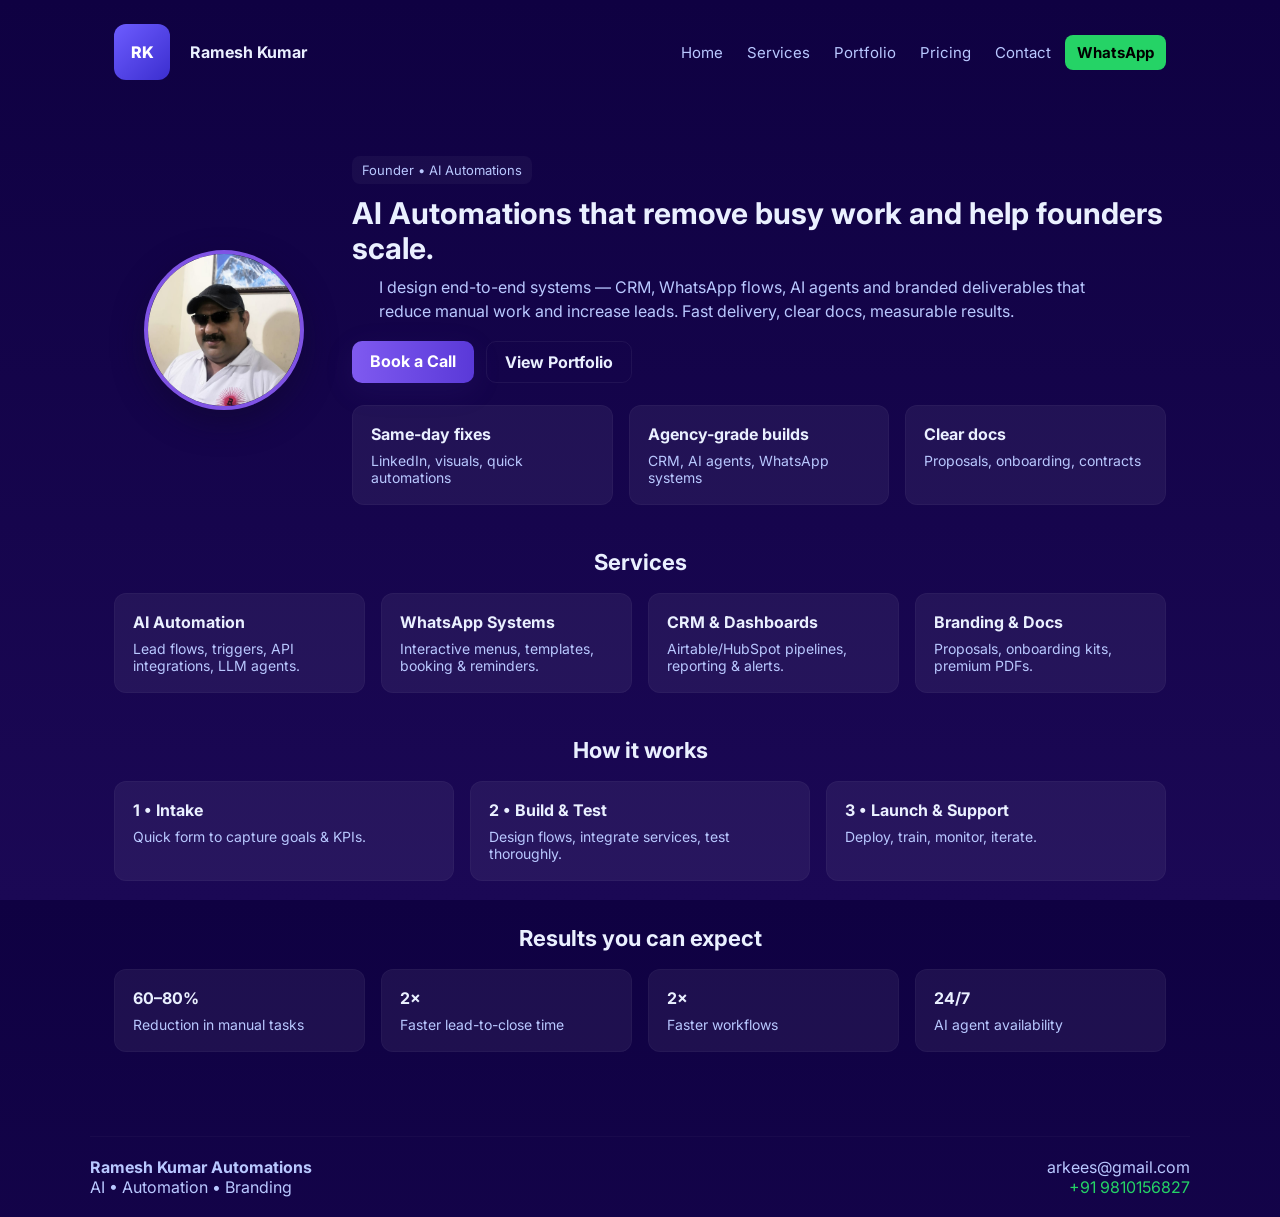
<file: index.html>
<!doctype html>
<html lang="en">
  <!-- Google Tag Manager -->
<script>(function(w,d,s,l,i){w[l]=w[l]||[];w[l].push({'gtm.start':
new Date().getTime(),event:'gtm.js'});var f=d.getElementsByTagName(s)[0],
j=d.createElement(s),dl=l!='dataLayer'?'&l='+l:'';j.async=true;j.src=
'https://www.googletagmanager.com/gtm.js?id='+i+dl;f.parentNode.insertBefore(j,f);
})(window,document,'script','dataLayer','GTM-5543WPR6');</script>
<!-- End Google Tag Manager -->
<head>
<meta charset="utf-8" />
<meta name="viewport" content="width=device-width,initial-scale=1" />
<title>Ramesh Kumar Automations — Home</title>
<meta name="description" content="AI automations, WhatsApp systems and CRM builds for founders." />
<link rel="icon" href="assets/favicon.ico" />
<link href="https://fonts.googleapis.com/css2?family=Inter:wght@300;400;600;700&display=swap" rel="stylesheet">
<link rel="stylesheet" href="assets/style.css">
<script src="assets/site.js" defer></script>
<!-- Google Analytics 4 (replace G-XXXXXXXXXX with your GA4 ID) -->
<script async src="https://www.googletagmanager.com/gtag/js?id=G-XXXXXXXXXX"></script>
<script>
window.dataLayer = window.dataLayer || [];
function gtag(){dataLayer.push(arguments);}
gtag('js', new Date());
gtag('config', 'G-XXXXXXXXXX');
</script>

<script type="application/ld+json">
{
  "@context":"https://schema.org",
  "@type":"ProfessionalService",
  "name":"Ramesh Kumar Automations",
  "url":"https://arkees1.github.io/ramesh-kumar-agency/",
  "logo":"https://arkees1.github.io/ramesh-kumar-agency/assets/ramesh.jpg",
  "sameAs":["https://www.linkedin.com/in/arkees1"],
  "telephone":"+919810156827",
  "email":"arkees@gmail.com",
  "description":"AI automations, WhatsApp systems, CRM integrations and premium agency deliverables."
}
</script>

</head>
<body>
<!-- Google Tag Manager (noscript) -->
<noscript><iframe src="https://www.googletagmanager.com/ns.html?id=GTM-5543WPR6"
height="0" width="0" style="display:none;visibility:hidden"></iframe></noscript>
<!-- End Google Tag Manager (noscript) -->
<header class="container header fade-up">
  <div class="brand"><div class="logo">RK</div><div style="margin-left:8px">Ramesh Kumar</div></div>
  <nav class="nav">
    <div class="nav-links">
      <a href="index.html">Home</a>
      <a href="services.html">Services</a>
      <a href="portfolio.html">Portfolio</a>
      <a href="pricing.html">Pricing</a>
      <a href="contact.html">Contact</a>
      <a class="cta track-whatsapp" href="https://wa.me/918010156827">WhatsApp</a>
    </div>
  </nav>
</header>

<main class="container">
  <section class="hero">
    <img src="assets/ramesh.jpg" alt="Ramesh" class="avatar">
    <div>
      <div class="kicker badge">Founder • AI Automations</div>
      <h1 class="fade-up">AI Automations that remove busy work and help founders scale.</h1>
      <p class="lead fade-up">I design end-to-end systems — CRM, WhatsApp flows, AI agents and branded deliverables that reduce manual work and increase leads. Fast delivery, clear docs, measurable results.</p>

      <div class="cta-row fade-up" style="margin-top:18px">
        <a class="btn btn-primary track-cta" href="contact.html">Book a Call</a>
        <a class="btn btn-ghost track-cta" href="portfolio.html">View Portfolio</a>
      </div>

      <div style="margin-top:22px" class="fade-up">
        <div class="grid">
          <div class="card"><strong>Same-day fixes</strong><div class="small">LinkedIn, visuals, quick automations</div></div>
          <div class="card"><strong>Agency-grade builds</strong><div class="small">CRM, AI agents, WhatsApp systems</div></div>
          <div class="card"><strong>Clear docs</strong><div class="small">Proposals, onboarding, contracts</div></div>
        </div>
      </div>
    </div>
  </section>

  <section class="section fade-up">
    <h2>Services</h2>
    <div class="grid">
      <div class="card"><strong>AI Automation</strong><div class="small">Lead flows, triggers, API integrations, LLM agents.</div></div>
      <div class="card"><strong>WhatsApp Systems</strong><div class="small">Interactive menus, templates, booking & reminders.</div></div>
      <div class="card"><strong>CRM & Dashboards</strong><div class="small">Airtable/HubSpot pipelines, reporting & alerts.</div></div>
      <div class="card"><strong>Branding & Docs</strong><div class="small">Proposals, onboarding kits, premium PDFs.</div></div>
    </div>
  </section>

  <section class="section fade-up">
    <h2>How it works</h2>
    <div class="grid">
      <div class="card"><strong>1 • Intake</strong><div class="small">Quick form to capture goals & KPIs.</div></div>
      <div class="card"><strong>2 • Build & Test</strong><div class="small">Design flows, integrate services, test thoroughly.</div></div>
      <div class="card"><strong>3 • Launch & Support</strong><div class="small">Deploy, train, monitor, iterate.</div></div>
    </div>
  </section>

  <section class="section fade-up">
    <h2>Results you can expect</h2>
    <div class="grid">
      <div class="card"><strong>60–80%</strong><div class="small">Reduction in manual tasks</div></div>
      <div class="card"><strong>2×</strong><div class="small">Faster lead-to-close time</div></div>
      <div class="card"><strong>2×</strong><div class="small">Faster workflows</div></div>
      <div class="card"><strong>24/7</strong><div class="small">AI agent availability</div></div>
    </div>
  </section>
</main>

<footer class="container footer fade-up">
  <div style="display:flex;justify-content:space-between;flex-wrap:wrap;align-items:center">
    <div><strong>Ramesh Kumar Automations</strong><div style="color:var(--muted)">AI • Automation • Branding</div></div>
    <div style="text-align:right">
      <a href="mailto:arkees@gmail.com" style="color:var(--muted);text-decoration:none">arkees@gmail.com</a><br>
      <a class="track-whatsapp" href="https://wa.me/918010156827" style="color:var(--wa);text-decoration:none">+91 9810156827</a>
    </div>
  </div>
</footer>

</body>
</html>
</file>
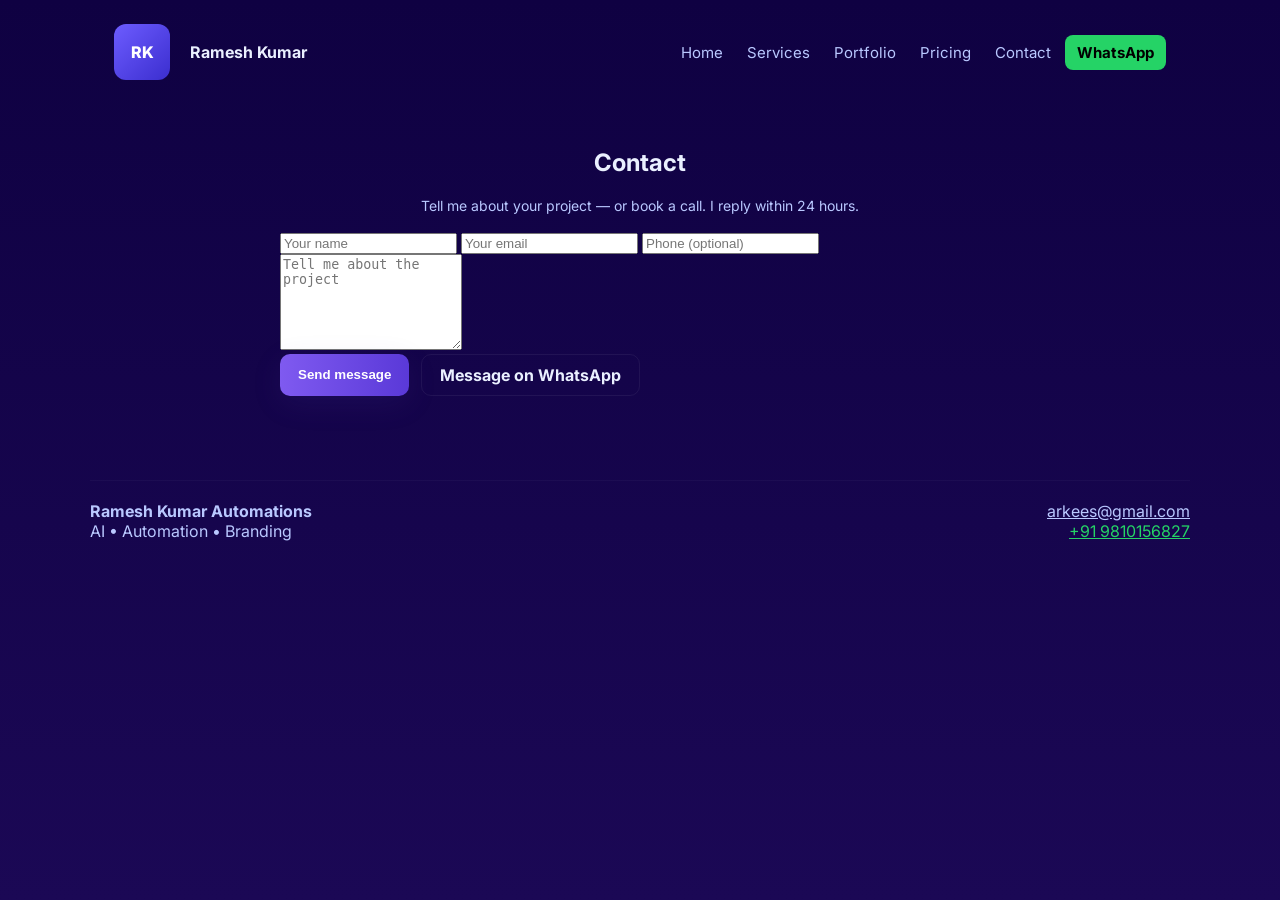
<file: contact.html>
<!doctype html>
<html lang="en">
<!-- Google Tag Manager -->
<script>(function(w,d,s,l,i){w[l]=w[l]||[];w[l].push({'gtm.start':
new Date().getTime(),event:'gtm.js'});var f=d.getElementsByTagName(s)[0],
j=d.createElement(s),dl=l!='dataLayer'?'&l='+l:'';j.async=true;j.src=
'https://www.googletagmanager.com/gtm.js?id='+i+dl;f.parentNode.insertBefore(j,f);
})(window,document,'script','dataLayer','GTM-5543WPR6');</script>
<!-- End Google Tag Manager -->
<head>
<meta charset="utf-8" />
<meta name="viewport" content="width=device-width,initial-scale=1" />
<title>Contact — Ramesh Kumar Automations</title>
<meta name="description" content="Contact form and booking for Ramesh Kumar Automations" />
<link rel="icon" href="assets/favicon.ico" />
<link href="https://fonts.googleapis.com/css2?family=Inter:wght@300;400;600;700&display=swap" rel="stylesheet">
<link rel="stylesheet" href="assets/style.css">
<script src="assets/site.js" defer></script>
<!-- Google Analytics 4 (replace G-XXXXXXXXXX with your GA4 ID) -->
<script async src="https://www.googletagmanager.com/gtag/js?id=G-XXXXXXXXXX"></script>
<script>
window.dataLayer = window.dataLayer || [];
function gtag(){dataLayer.push(arguments);}
gtag('js', new Date());
gtag('config', 'G-XXXXXXXXXX');
</script>

<script type="application/ld+json">
{
  "@context":"https://schema.org",
  "@type":"ProfessionalService",
  "name":"Ramesh Kumar Automations",
  "url":"https://arkees1.github.io/ramesh-kumar-agency/",
  "logo":"https://arkees1.github.io/ramesh-kumar-agency/assets/ramesh.jpg",
  "sameAs":["https://www.linkedin.com/in/arkees1"],
  "telephone":"+919810156827",
  "email":"arkees@gmail.com",
  "description":"AI automations, WhatsApp systems, CRM integrations and premium agency deliverables."
}
</script>

</head>
<body>
<!-- Google Tag Manager (noscript) -->
<noscript><iframe src="https://www.googletagmanager.com/ns.html?id=GTM-5543WPR6"
height="0" width="0" style="display:none;visibility:hidden"></iframe></noscript>
<!-- End Google Tag Manager (noscript) -->
<header class="container header fade-up">
  <div class="brand"><div class="logo">RK</div><div style="margin-left:8px">Ramesh Kumar</div></div>
  <nav class="nav">
    <div class="nav-links">
      <a href="index.html">Home</a>
      <a href="services.html">Services</a>
      <a href="portfolio.html">Portfolio</a>
      <a href="pricing.html">Pricing</a>
      <a href="contact.html">Contact</a>
      <a class="cta track-whatsapp" href="https://wa.me/918010156827">WhatsApp</a>
    </div>
  </nav>
</header>

<main class="container">
  <section style="text-align:center;margin-top:12px" class="fade-up">
    <h2>Contact</h2>
    <p class="small">Tell me about your project — or book a call. I reply within 24 hours.</p>
  </section>

  <form id="contact-form" action="https://formspree.io/f/mzzonljp" method="POST" class="fade-up" style="margin-top:18px;max-width:720px;margin-left:auto;margin-right:auto">
    <input type="text" name="name" placeholder="Your name" required>
    <input type="email" name="email" placeholder="Your email" required>
    <input type="text" name="phone" placeholder="Phone (optional)">
    <textarea name="message" rows="6" placeholder="Tell me about the project" required></textarea>
    <div style="display:flex;gap:12px">
      <button type="submit" class="btn btn-primary track-cta">Send message</button>
      <a href="https://wa.me/918010156827" class="btn btn-ghost track-whatsapp">Message on WhatsApp</a>
    </div>
  </form>
</main>

<div id="success" class="success-overlay" style="display:none;position:fixed;inset:0;background:rgba(0,0,0,0.7);align-items:center;justify-content:center;z-index:9999">
  <div style="background:rgba(11,11,20,0.95);padding:26px;border-radius:12px;max-width:420px;text-align:center;border:1px solid rgba(255,255,255,0.04)">
    <h3>Thanks — message sent ✅</h3>
    <p class="small">I have received your message and will reply within 24 hours.</p>
    <div style="display:flex;gap:10px;justify-content:center;margin-top:12px">
      <a href="index.html" class="btn btn-primary">Go to Homepage</a>
      <button class="btn btn-ghost" onclick="document.getElementById('success').style.display='none'">Close</button>
    </div>
  </div>
</div>

<footer class="container footer fade-up">
  <div style="display:flex;justify-content:space-between;flex-wrap:wrap;align-items:center">
    <div><strong>Ramesh Kumar Automations</strong><div style="color:var(--muted)">AI • Automation • Branding</div></div>
    <div style="text-align:right"><a href="mailto:arkees@gmail.com" style="color:var(--muted)">arkees@gmail.com</a><br><a class='track-whatsapp' href='https://wa.me/918010156827' style='color:var(--wa)'>+91 9810156827</a></div>
  </div>
</footer>

<script>
const form = document.getElementById('contact-form');
const success = document.getElementById('success');
form.addEventListener('submit', async (e)=>{
  e.preventDefault();
  const data = new FormData(form);
  try{
    const res = await fetch(form.action, { method:'POST', body:data, headers:{'Accept':'application/json'} });
    if(res.ok){ form.reset(); success.style.display='flex'; sendEvent('form_submit'); }
    else { alert('Submission failed — please try again.'); }
  }catch(err){ alert('Network error — please try again.'); }
});
function sendEvent(n){ try{ if(window.gtag) gtag('event', n); }catch(e){} }
</script>

</body>
</html>
</file>
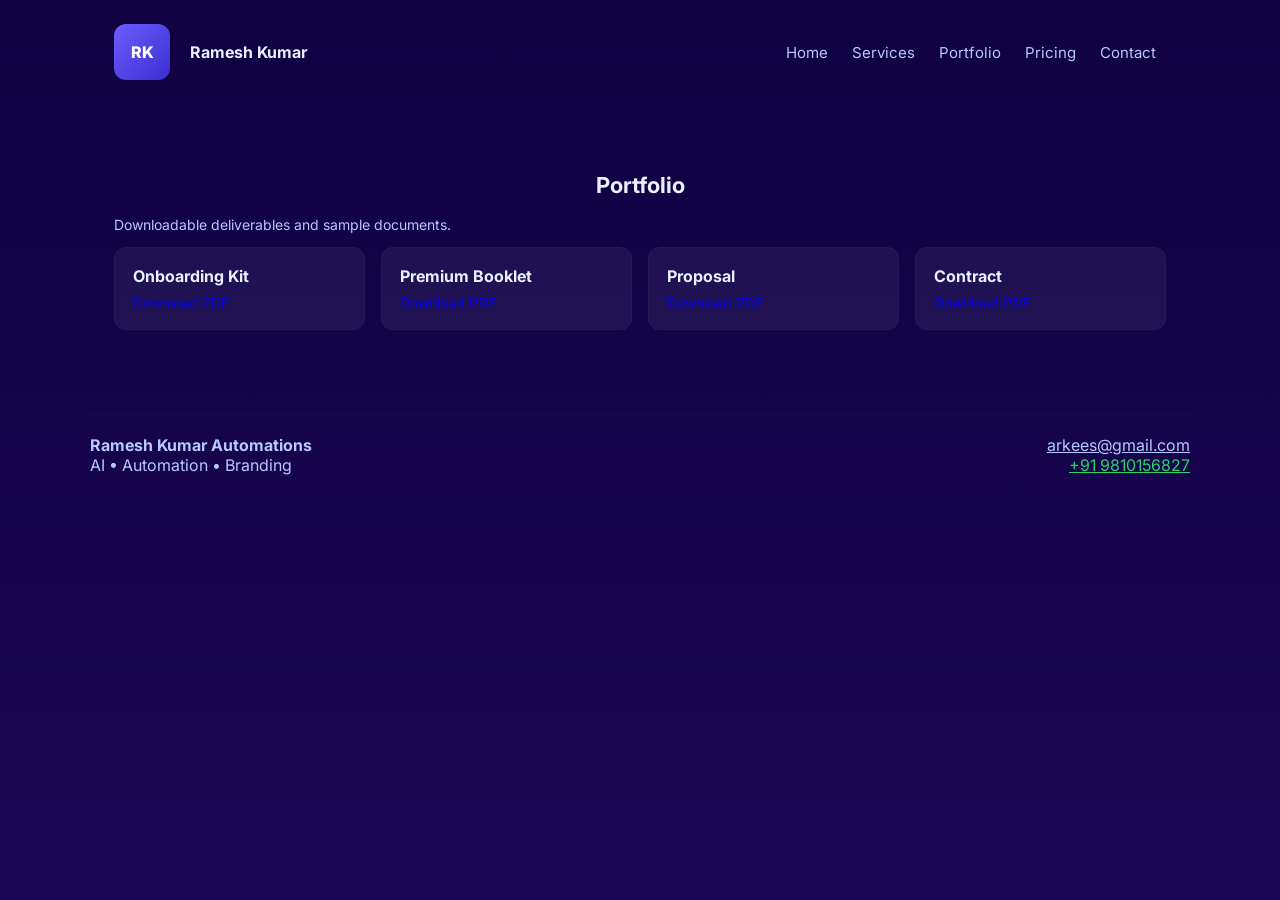
<file: portfolio.html>
<!doctype html>
<html lang="en">
  <!-- Google Tag Manager -->
<script>(function(w,d,s,l,i){w[l]=w[l]||[];w[l].push({'gtm.start':
new Date().getTime(),event:'gtm.js'});var f=d.getElementsByTagName(s)[0],
j=d.createElement(s),dl=l!='dataLayer'?'&l='+l:'';j.async=true;j.src=
'https://www.googletagmanager.com/gtm.js?id='+i+dl;f.parentNode.insertBefore(j,f);
})(window,document,'script','dataLayer','GTM-5543WPR6');</script>
<!-- End Google Tag Manager -->
<head>
<meta charset="utf-8" />
<meta name="viewport" content="width=device-width,initial-scale=1" />
<title>Portfolio — Ramesh Kumar Automations</title>
<meta name="description" content="Portfolio: downloadable kits and proposals." />
<link rel="icon" href="assets/favicon.ico" />
<link href="https://fonts.googleapis.com/css2?family=Inter:wght@300;400;600;700&display=swap" rel="stylesheet">
<link rel="stylesheet" href="assets/style.css">
<script src="assets/site.js" defer></script>
<!-- Google Analytics 4 (replace G-XXXXXXXXXX with your GA4 ID) -->
<script async src="https://www.googletagmanager.com/gtag/js?id=G-XXXXXXXXXX"></script>
<script>
window.dataLayer = window.dataLayer || [];
function gtag(){dataLayer.push(arguments);}
gtag('js', new Date());
gtag('config', 'G-XXXXXXXXXX');
</script>

<script type="application/ld+json">
{
  "@context":"https://schema.org",
  "@type":"ProfessionalService",
  "name":"Ramesh Kumar Automations",
  "url":"https://arkees1.github.io/ramesh-kumar-agency/",
  "logo":"https://arkees1.github.io/ramesh-kumar-agency/assets/ramesh.jpg",
  "sameAs":["https://www.linkedin.com/in/arkees1"],
  "telephone":"+919810156827",
  "email":"arkees@gmail.com",
  "description":"AI automations, WhatsApp systems, CRM integrations and premium agency deliverables."
}
</script>

</head>
<body>
<!-- Google Tag Manager (noscript) -->
<noscript><iframe src="https://www.googletagmanager.com/ns.html?id=GTM-5543WPR6"
height="0" width="0" style="display:none;visibility:hidden"></iframe></noscript>
<!-- End Google Tag Manager (noscript) -->
<header class="container header fade-up">
  <div class="brand"><div class="logo">RK</div><div style="margin-left:8px">Ramesh Kumar</div></div>
  <nav class="nav">
    <div class="nav-links">
      <a href="index.html">Home</a>
      <a href="services.html">Services</a>
      <a href="portfolio.html">Portfolio</a>
      <a href="pricing.html">Pricing</a>
      <a href="contact.html">Contact</a>
    </div>
  </nav>
</header>

<main class="container">
  <section class="section fade-up">
    <h2>Portfolio</h2>
    <p class="small">Downloadable deliverables and sample documents.</p>
    <div class="grid">
      <div class="card"><strong>Onboarding Kit</strong><div class="small"><a class="track-download" href="assets/Onboarding_Kit.pdf" download>Download PDF</a></div></div>
      <div class="card"><strong>Premium Booklet</strong><div class="small"><a class="track-download" href="assets/Premium_Booklet.pdf" download>Download PDF</a></div></div>
      <div class="card"><strong>Proposal</strong><div class="small"><a class="track-download" href="assets/Proposal.pdf" download>Download PDF</a></div></div>
      <div class="card"><strong>Contract</strong><div class="small"><a class="track-download" href="assets/Contract.pdf" download>Download PDF</a></div></div>
    </div>
  </section>
</main>

<footer class="container footer fade-up">
  <div style="display:flex;justify-content:space-between;flex-wrap:wrap;align-items:center">
    <div><strong>Ramesh Kumar Automations</strong><div style="color:var(--muted)">AI • Automation • Branding</div></div>
    <div style="text-align:right"><a href="mailto:arkees@gmail.com" style="color:var(--muted)">arkees@gmail.com</a><br><a class='track-whatsapp' href='https://wa.me/918010156827' style='color:var(--wa)'>+91 9810156827</a></div>
  </div>
</footer>

</body>
</html>
</file>
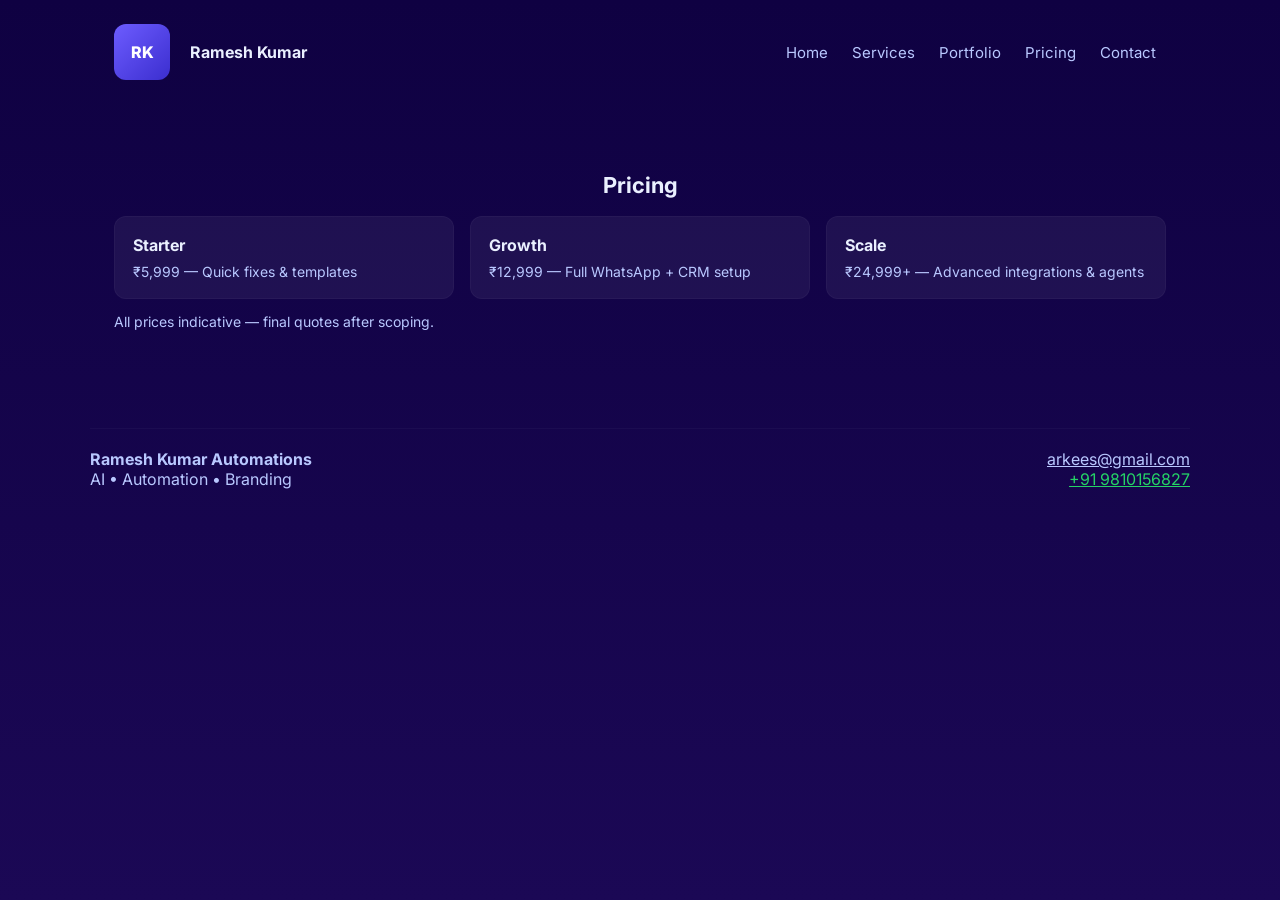
<file: pricing.html>
<!doctype html>
<html lang="en">
  <!-- Google Tag Manager -->
<script>(function(w,d,s,l,i){w[l]=w[l]||[];w[l].push({'gtm.start':
new Date().getTime(),event:'gtm.js'});var f=d.getElementsByTagName(s)[0],
j=d.createElement(s),dl=l!='dataLayer'?'&l='+l:'';j.async=true;j.src=
'https://www.googletagmanager.com/gtm.js?id='+i+dl;f.parentNode.insertBefore(j,f);
})(window,document,'script','dataLayer','GTM-5543WPR6');</script>
<!-- End Google Tag Manager -->
<head>
<meta charset="utf-8" />
<meta name="viewport" content="width=device-width,initial-scale=1" />
<title>Pricing — Ramesh Kumar Automations</title>
<meta name="description" content="Pricing guidance for automation services." />
<link rel="icon" href="assets/favicon.ico" />
<link href="https://fonts.googleapis.com/css2?family=Inter:wght@300;400;600;700&display=swap" rel="stylesheet">
<link rel="stylesheet" href="assets/style.css">
<script src="assets/site.js" defer></script>
<!-- Google Analytics 4 (replace G-XXXXXXXXXX with your GA4 ID) -->
<script async src="https://www.googletagmanager.com/gtag/js?id=G-XXXXXXXXXX"></script>
<script>
window.dataLayer = window.dataLayer || [];
function gtag(){dataLayer.push(arguments);}
gtag('js', new Date());
gtag('config', 'G-XXXXXXXXXX');
</script>

<script type="application/ld+json">
{
  "@context":"https://schema.org",
  "@type":"ProfessionalService",
  "name":"Ramesh Kumar Automations",
  "url":"https://arkees1.github.io/ramesh-kumar-agency/",
  "logo":"https://arkees1.github.io/ramesh-kumar-agency/assets/ramesh.jpg",
  "sameAs":["https://www.linkedin.com/in/arkees1"],
  "telephone":"+919810156827",
  "email":"arkees@gmail.com",
  "description":"AI automations, WhatsApp systems, CRM integrations and premium agency deliverables."
}
</script>

</head>
<body>
<!-- Google Tag Manager (noscript) -->
<noscript><iframe src="https://www.googletagmanager.com/ns.html?id=GTM-5543WPR6"
height="0" width="0" style="display:none;visibility:hidden"></iframe></noscript>
<!-- End Google Tag Manager (noscript) -->
<header class="container header fade-up">
  <div class="brand"><div class="logo">RK</div><div style="margin-left:8px">Ramesh Kumar</div></div>
  <nav class="nav">
    <div class="nav-links">
      <a href="index.html">Home</a>
      <a href="services.html">Services</a>
      <a href="portfolio.html">Portfolio</a>
      <a href="pricing.html">Pricing</a>
      <a href="contact.html">Contact</a>
    </div>
  </nav>
</header>

<main class="container">
  <section class="section fade-up">
    <h2>Pricing</h2>
    <div class="grid">
      <div class="card"><strong>Starter</strong><div class="small">₹5,999 — Quick fixes & templates</div></div>
      <div class="card"><strong>Growth</strong><div class="small">₹12,999 — Full WhatsApp + CRM setup</div></div>
      <div class="card"><strong>Scale</strong><div class="small">₹24,999+ — Advanced integrations & agents</div></div>
    </div>
    <p class="small" style="margin-top:14px">All prices indicative — final quotes after scoping.</p>
  </section>
</main>

<footer class="container footer fade-up">
  <div style="display:flex;justify-content:space-between;flex-wrap:wrap;align-items:center">
    <div><strong>Ramesh Kumar Automations</strong><div style="color:var(--muted)">AI • Automation • Branding</div></div>
    <div style="text-align:right"><a href="mailto:arkees@gmail.com" style="color:var(--muted)">arkees@gmail.com</a><br><a class='track-whatsapp' href='https://wa.me/918010156827' style='color:var(--wa)'>+91 9810156827</a></div>
  </div>
</footer>

</body>
</html>
</file>
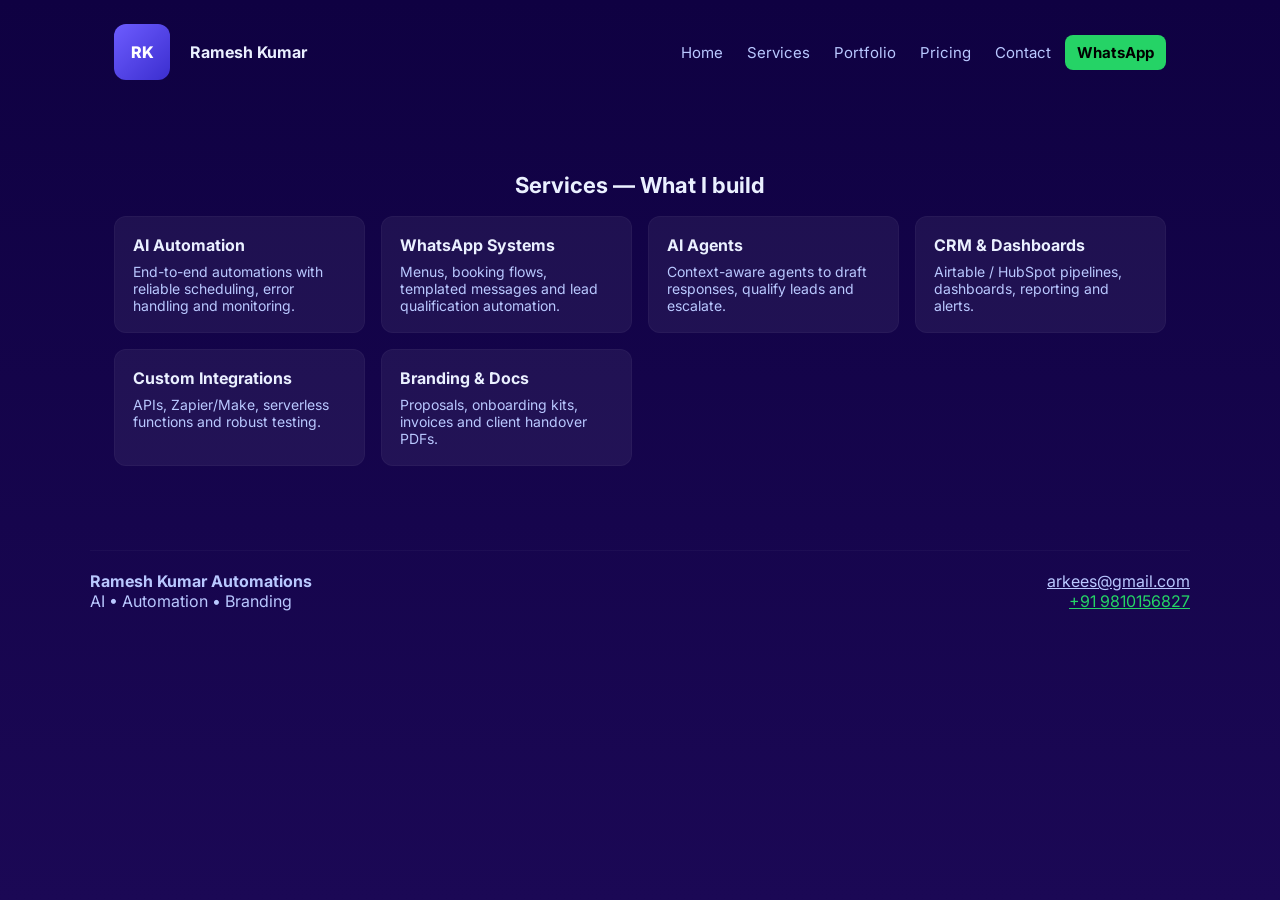
<file: services.html>
<!doctype html>
<html lang="en">
  <!-- Google Tag Manager -->
<script>(function(w,d,s,l,i){w[l]=w[l]||[];w[l].push({'gtm.start':
new Date().getTime(),event:'gtm.js'});var f=d.getElementsByTagName(s)[0],
j=d.createElement(s),dl=l!='dataLayer'?'&l='+l:'';j.async=true;j.src=
'https://www.googletagmanager.com/gtm.js?id='+i+dl;f.parentNode.insertBefore(j,f);
})(window,document,'script','dataLayer','GTM-5543WPR6');</script>
<!-- End Google Tag Manager -->
<head>
<meta charset="utf-8" />
<meta name="viewport" content="width=device-width,initial-scale=1" />
<title>Services — Ramesh Kumar Automations</title>
<meta name="description" content="Services: AI Automation, WhatsApp systems, CRM and branding." />
<link rel="icon" href="assets/favicon.ico" />
<link href="https://fonts.googleapis.com/css2?family=Inter:wght@300;400;600;700&display=swap" rel="stylesheet">
<link rel="stylesheet" href="assets/style.css">
<script src="assets/site.js" defer></script>
<!-- Google Analytics 4 (replace G-XXXXXXXXXX with your GA4 ID) -->
<script async src="https://www.googletagmanager.com/gtag/js?id=G-XXXXXXXXXX"></script>
<script>
window.dataLayer = window.dataLayer || [];
function gtag(){dataLayer.push(arguments);}
gtag('js', new Date());
gtag('config', 'G-XXXXXXXXXX');
</script>

<script type="application/ld+json">
{
  "@context":"https://schema.org",
  "@type":"ProfessionalService",
  "name":"Ramesh Kumar Automations",
  "url":"https://arkees1.github.io/ramesh-kumar-agency/",
  "logo":"https://arkees1.github.io/ramesh-kumar-agency/assets/ramesh.jpg",
  "sameAs":["https://www.linkedin.com/in/arkees1"],
  "telephone":"+919810156827",
  "email":"arkees@gmail.com",
  "description":"AI automations, WhatsApp systems, CRM integrations and premium agency deliverables."
}
</script>

</head>
<body>
<!-- Google Tag Manager (noscript) -->
<noscript><iframe src="https://www.googletagmanager.com/ns.html?id=GTM-5543WPR6"
height="0" width="0" style="display:none;visibility:hidden"></iframe></noscript>
<!-- End Google Tag Manager (noscript) -->
<header class="container header fade-up">
  <div class="brand"><div class="logo">RK</div><div style="margin-left:8px">Ramesh Kumar</div></div>
  <nav class="nav">
    <div class="nav-links">
      <a href="index.html">Home</a>
      <a href="services.html">Services</a>
      <a href="portfolio.html">Portfolio</a>
      <a href="pricing.html">Pricing</a>
      <a href="contact.html">Contact</a>
      <a class="cta track-whatsapp" href="https://wa.me/918010156827">WhatsApp</a>
    </div>
  </nav>
</header>

<main class="container">
  <section class="section fade-up">
    <h2>Services — What I build</h2>
    <div class="grid">
      <div class="card"><strong>AI Automation</strong><div class="small">End-to-end automations with reliable scheduling, error handling and monitoring.</div></div>
      <div class="card"><strong>WhatsApp Systems</strong><div class="small">Menus, booking flows, templated messages and lead qualification automation.</div></div>
      <div class="card"><strong>AI Agents</strong><div class="small">Context-aware agents to draft responses, qualify leads and escalate.</div></div>
      <div class="card"><strong>CRM & Dashboards</strong><div class="small">Airtable / HubSpot pipelines, dashboards, reporting and alerts.</div></div>
      <div class="card"><strong>Custom Integrations</strong><div class="small">APIs, Zapier/Make, serverless functions and robust testing.</div></div>
      <div class="card"><strong>Branding & Docs</strong><div class="small">Proposals, onboarding kits, invoices and client handover PDFs.</div></div>
    </div>
  </section>
</main>

<footer class="container footer fade-up">
  <div style="display:flex;justify-content:space-between;flex-wrap:wrap;align-items:center">
    <div><strong>Ramesh Kumar Automations</strong><div style="color:var(--muted)">AI • Automation • Branding</div></div>
    <div style="text-align:right"><a href="mailto:arkees@gmail.com" style="color:var(--muted)">arkees@gmail.com</a><br><a class='track-whatsapp' href='https://wa.me/918010156827' style='color:var(--wa)'>+91 9810156827</a></div>
  </div>
</footer>

</body>
</html>
</file>
<file: assets/style.css>
:root{
  --bg1:#0f0142;
  --bg2:#1b0855;
  --accent:#7f5af0;
  --muted:#b9c8ff;
  --card: rgba(255,255,255,0.06);
  --glass: rgba(255,255,255,0.04);
  --wa: #25D366;
  --text:#eaf0ff;
}
*{box-sizing:border-box}
html,body{height:100%;margin:0;font-family:Inter,system-ui,Arial,sans-serif;background:linear-gradient(180deg,var(--bg1),var(--bg2));color:var(--text);-webkit-font-smoothing:antialiased}
.container{max-width:1100px;margin:0 auto;padding:24px;}
.header{display:flex;align-items:center;justify-content:space-between;gap:16px}
.brand{display:flex;align-items:center;gap:12px;font-weight:700}
.logo{width:56px;height:56px;border-radius:12px;background:linear-gradient(135deg,#6d5cff,#3b2ecf);display:flex;align-items:center;justify-content:center;color:white;font-weight:800}
.nav{display:flex;gap:12px;align-items:center}
.nav a{color:var(--muted);text-decoration:none;padding:6px 10px;border-radius:8px;font-size:14px}
.nav a.cta{background:var(--wa);color:#000;font-weight:700;padding:8px 12px;border-radius:8px;text-decoration:none}
.hero{display:grid;grid-template-columns:1fr;gap:18px;align-items:center;text-align:center;margin-top:28px}
.avatar{width:160px;height:160px;border-radius:50%;object-fit:cover;border:4px solid rgba(139,92,246,0.9);display:block;margin:0 auto;box-shadow:0 12px 30px rgba(16,8,48,0.6);animation:float 6s ease-in-out infinite;}
@keyframes float{0%{transform:translateY(0)}50%{transform:translateY(-6px)}100%{transform:translateY(0)}}
.kicker{display:inline-block;background:rgba(255,255,255,0.06);padding:6px 12px;border-radius:8px;color:var(--muted);font-size:13px}
h1{font-size:30px;margin:12px 0 8px;line-height:1.18}
.lead{color:var(--muted);max-width:760px;margin:0 auto;line-height:1.5}
.cta-row{display:flex;gap:12px;justify-content:center;margin-top:16px;flex-wrap:wrap}
.btn{display:inline-block;padding:10px 18px;border-radius:10px;text-decoration:none;font-weight:700;cursor:pointer;border:0}
.btn-primary{background:linear-gradient(90deg,var(--accent),#5a39d8);color:#fff;box-shadow:0 8px 30px rgba(79,63,174,0.12)}
.btn-ghost{background:transparent;border:1px solid rgba(255,255,255,0.06);color:var(--text)}

/* grids and cards */
.section{margin-top:44px}
.section h2{text-align:center;margin:0 0 18px;font-size:22px}
.grid{display:grid;grid-template-columns:repeat(auto-fit,minmax(240px,1fr));gap:16px}
.card{background:var(--card);padding:18px;border-radius:12px;border:1px solid rgba(255,255,255,0.03)}

/* services details */
.small{color:var(--muted);font-size:14px;margin-top:8px}

/* footer */
.footer{margin-top:60px;padding:20px 0;border-top:1px solid rgba(255,255,255,0.03);color:var(--muted)}
.footer a{color:var(--muted)}

/* animations and responsiveness */
.fade-up{opacity:0;transform:translateY(12px);animation:reveal 0.7s ease forwards}
@keyframes reveal{to{opacity:1;transform:none}}
@media(min-width:768px){.hero{grid-template-columns:220px 1fr;text-align:left} .cta-row{justify-content:flex-start} .nav a{font-size:15px}}

/* utility */
.text-muted{color:var(--muted)}
.badge{background:rgba(255,255,255,0.04);padding:6px 10px;border-radius:8px;display:inline-block}
</file>
